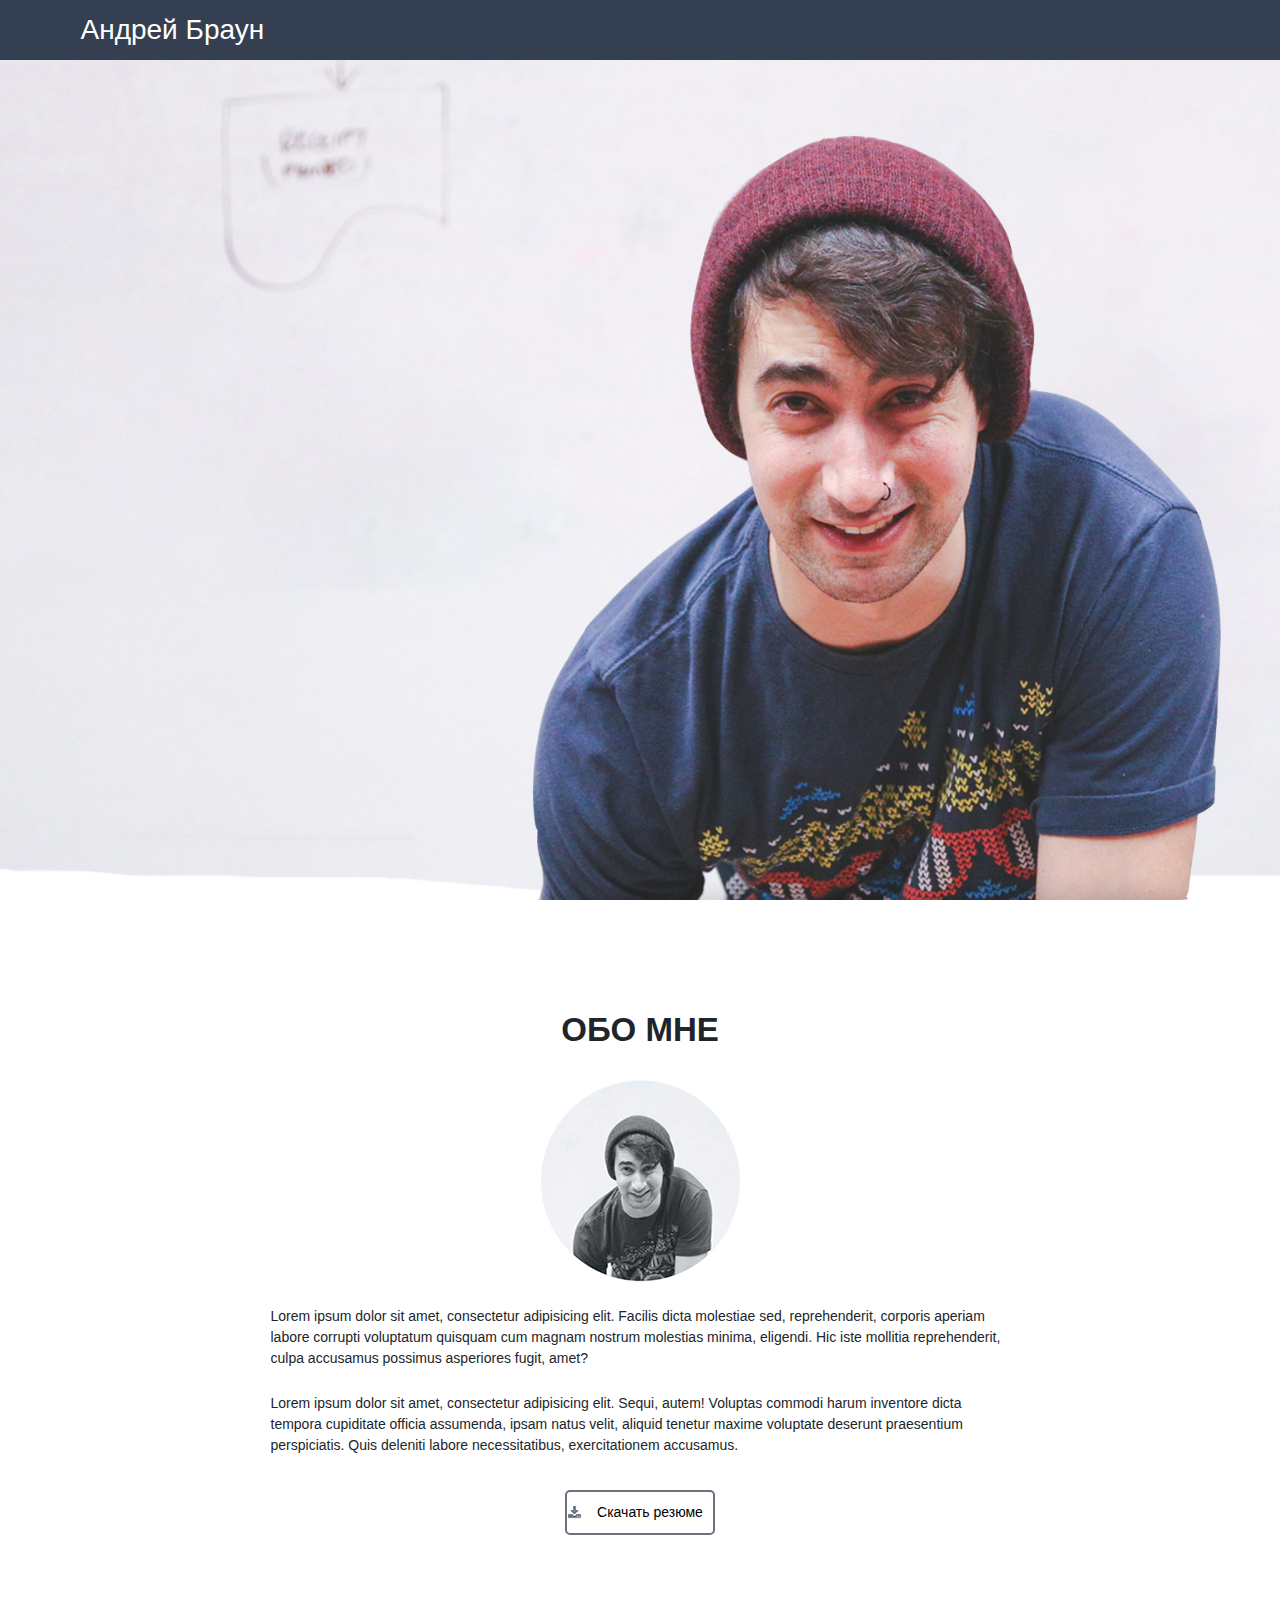
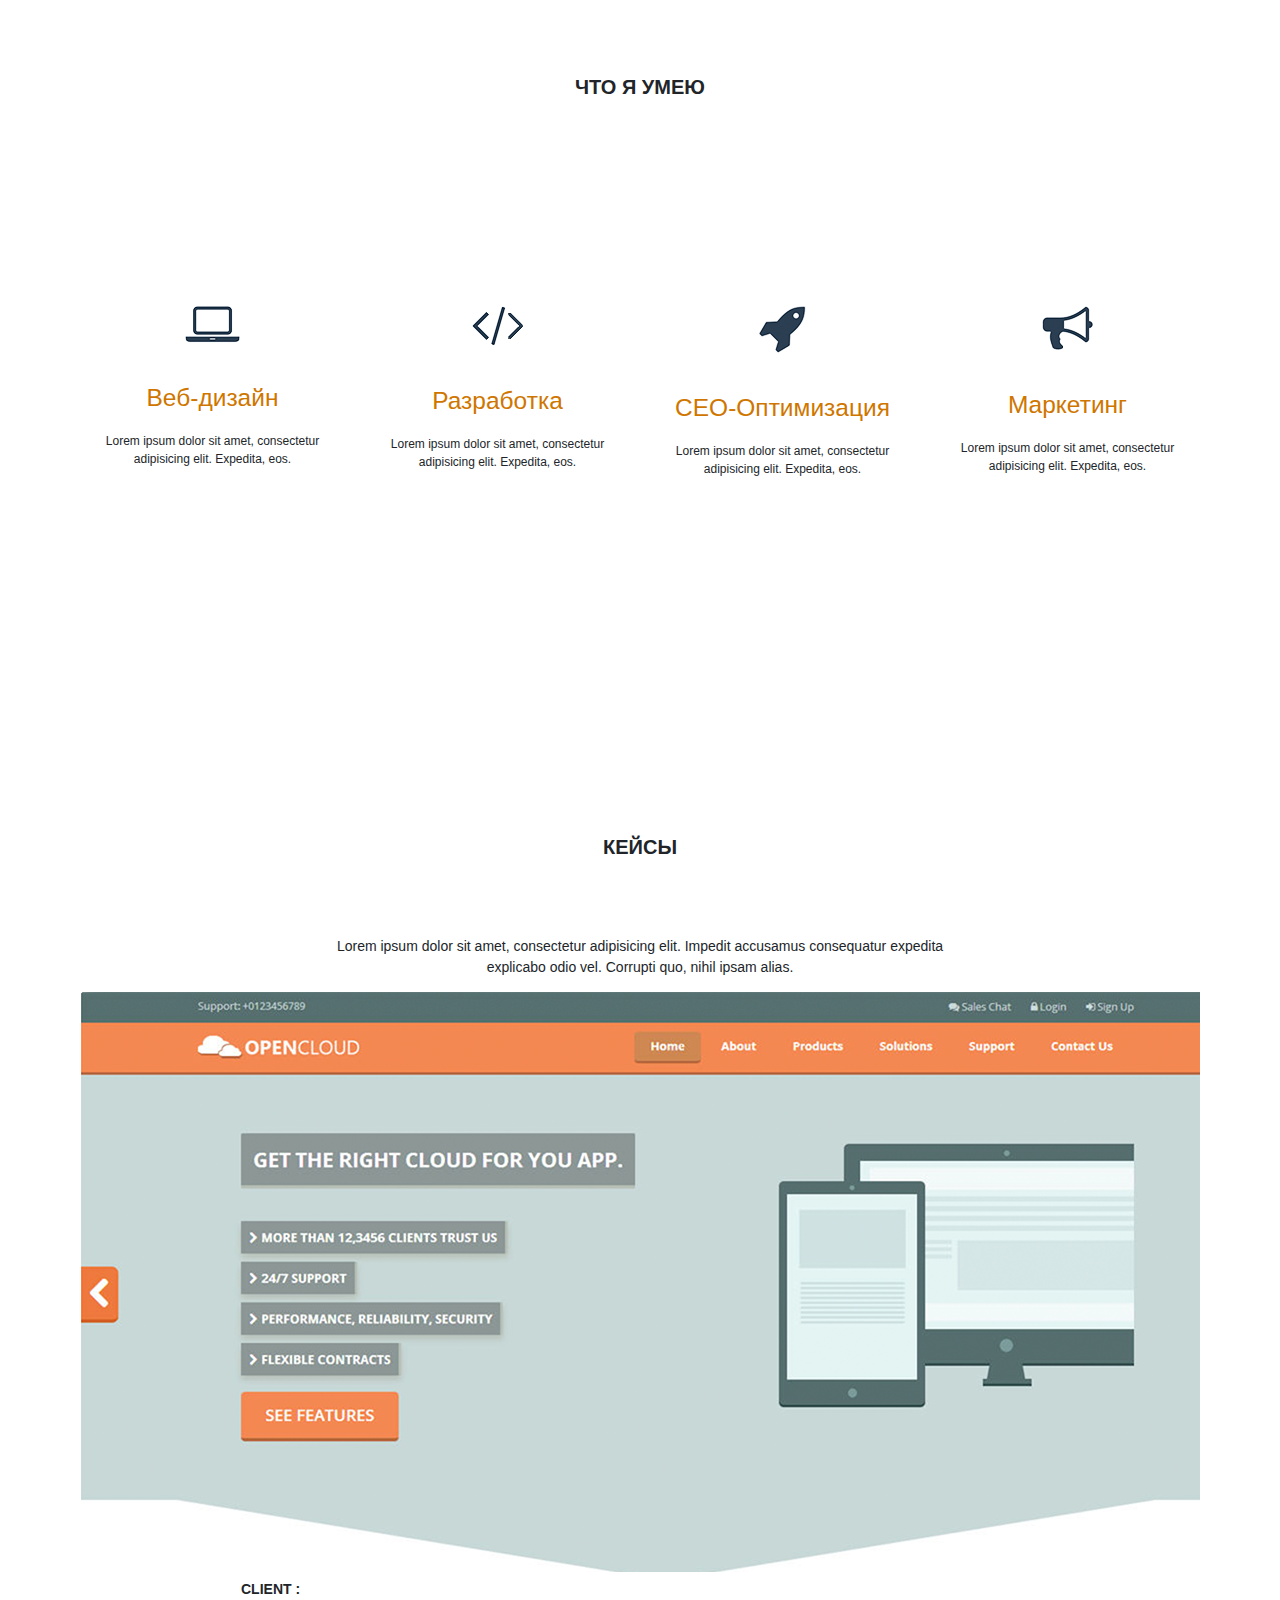
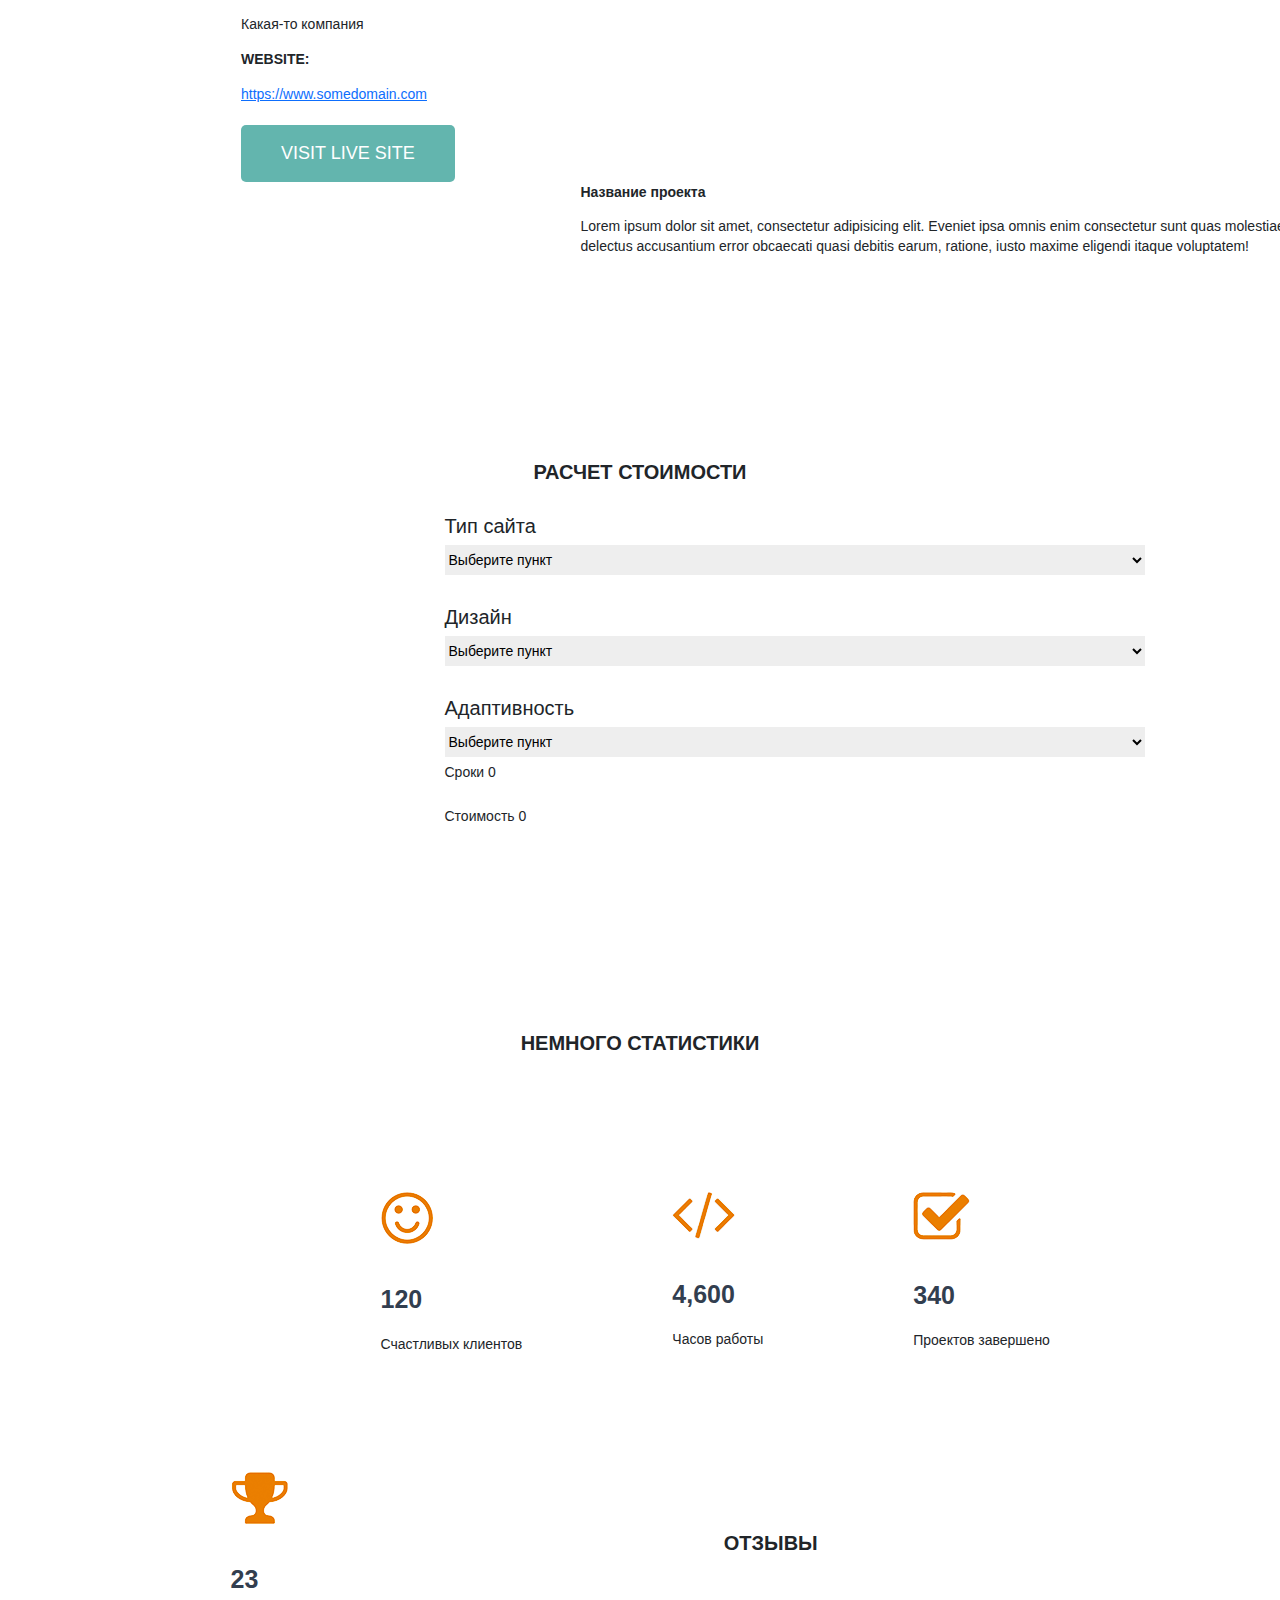
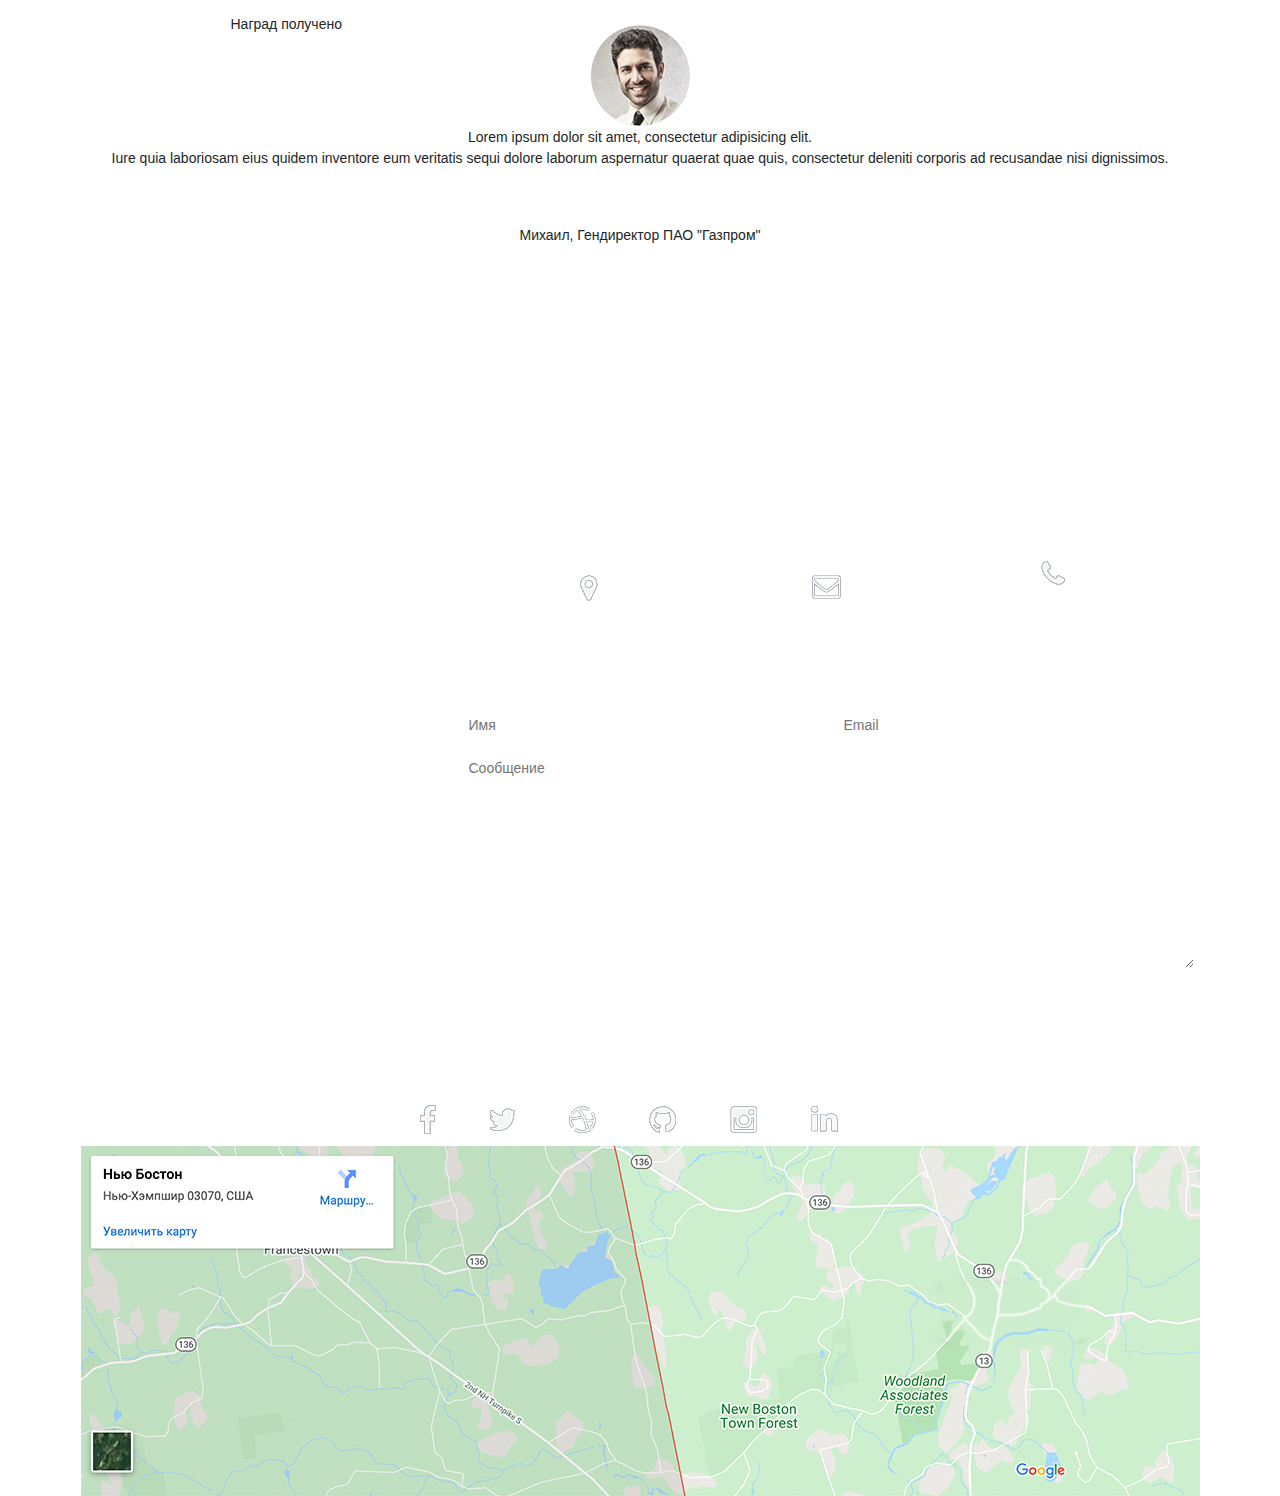
<file: src/index.html>
<!DOCTYPE html>
<html lang="en">
<head>
    <meta charset="UTF-8">
    <title>Андрей Браун - веб разработчик</title>
    <link rel="stylesheet" href="css/reset.css">
    <link rel="stylesheet" href="css/bootstrap.min.css">
    <link rel="stylesheet" href="css/style.css">
    <meta name="viewport" content="width=device-width, initial-scale=1.0">
</head>
<body>
<script>
  window.onload = function () {
   //document.body.classList.add('loaded_hiding');
    window.setTimeout(function () {
      document.body.classList.add('loaded');
      document.body.classList.remove('loaded_hiding');
    }, 500);
  }
</script>
<div class="preloader">
  <div class="preloader__row">
    <div class="preloader__item"></div>
    <div class="preloader__item"></div>
  </div>
</div>
<header> 
   <nav>
      <div class="container">
          <div class="row">
              <div class="col-xxl-2 col-lg-3 col-7">
              <div class="logo">Андрей Браун</div>
              </div>
              <div class="px-0 col-xxl-6 col-xl-7 col-lg-8 offset-xxl-4 offset-xl-2 offset-lg-1 d-none d-lg-block"><div class="menu">
              <ul>
            <li><a href="#">обо мне</a></li>
            <li><a href="#">услуги</a></li>
            <li><a href="#">кейсы</a></li>
           <li><a href="#">прайс</a></li>
           <li><a href="#">отзывы</a></li>
           <li><a href="#">контакты</a></li>
           </ul>
           </div>    
             </div>
             <div class="col-5 d-flex d-lg-none flex-column justify-content-center align-items-end">
             <div class="dropdown">
  <a class="btn btn-secondary dropdown-toggle white-btn" href="#" role="button" data-bs-toggle="dropdown" aria-expanded="false">
    Навигация
  </a>

  <ul class="dropdown-menu">
   
            <li><a class="dropdown-item" href="#">обо мне</a></li>
            <li><a class="dropdown-item" href="#">услуги</a></li>
            <li><a class="dropdown-item" href="#">кейсы</a></li>
           <li><a class="dropdown-item" href="#">прайс</a></li>
           <li><a class="dropdown-item" href="#">отзывы</a></li>
           <li><a class="dropdown-item" href="#">контакты</a></li>
  </ul>
            </div>
            </div>
            </div>
            </div>
</nav>
    </header>  
    <main>
<section class="main">
  <div class="container h-100">
   <div class="row align-items-center h-100">
   <div class="col-lg-6 mt-5 pt-5">
   <div class="title__container mt-5">
    <h1>Привет <br> Я Андрей Браун</h1>
    <h4>Фулл стек веб-разработчик</h4>
    <input type="button" value="Обо мне">
    <input type="button" value="Мои работы">
    </div></div></div></div>
  
    </section>

<br>
<br>
<br>
<br>
<br>
<br>
<br>
<br>
<br>
<br>
<br>
<br>
<br>
<br>
<br>
<br>
<br>
<br>
<br>
<br>
<br>
<br>
<br>
<br>
<br>
<br>
<br>
<br>
<br>
<br>
<br>
<br>
<br>
<br>
<br>
<br>
<br>
<br>
<br>
<br>
<br>
<br>
<br>
<br>
<br>
<br>
<br>
<br>
<br>
<br>
</main>
<div class="about_me">
  <div class="about_me_container container">
   <div class="row justify-content-center">
   <div class="col-12 col-sm-6 col-md-3 col-mg-2 text-center">
       <h2>ОБО МНЕ</h2>
       </div>
       </div>
       
    
    <img class="d-block mx-auto" src="img/myphoto.png" alt="">
    <div class="row justify-content-center">
        <div class="col-8"><p>Lorem ipsum dolor sit amet, consectetur adipisicing elit. Facilis dicta molestiae sed, reprehenderit, corporis aperiam labore corrupti voluptatum quisquam cum magnam nostrum molestias minima, eligendi. Hic iste mollitia reprehenderit, culpa accusamus possimus asperiores fugit, amet?</p>
    <p>Lorem ipsum dolor sit amet, consectetur adipisicing elit. Sequi, autem! Voluptas commodi harum inventore dicta tempora cupiditate officia assumenda, ipsam natus velit, aliquid tenetur maxime voluptate deserunt praesentium perspiciatis. Quis deleniti labore necessitatibus, exercitationem accusamus.</p></div>
    </div>
    </div>
    
</div>

<input  class="resume" type="submit" value="Cкачать резюме">


    <div class="skills">
      <div class="skills_container container">
       <h2>ЧТО Я УМЕЮ</h2>
       <div class="row justify-content-center text-center">
        <div class="skill col-12 col-sm-6 col-md-3">
           <img src="img/pc.png" alt="">
            <h3>Веб-дизайн</h3>
                <p>Lorem ipsum dolor sit amet, consectetur adipisicing elit. Expedita, eos.</p>
        </div>
        <div class="skill col-12 col-sm-6 col-md-3">
           <img src="img/log.png" alt="">
            <h3>Разработка</h3>
                <p>Lorem ipsum dolor sit amet, consectetur adipisicing elit. Expedita, eos.</p>
        </div>
        <div class="skill col-12 col-sm-6 col-md-3">
           <img src="img/log2.png" alt="">
            <h3>CEO-Оптимизация</h3>
                <p>Lorem ipsum dolor sit amet, consectetur adipisicing elit. Expedita, eos.</p>
        </div>
        <div class="skill col-12 col-sm-6 col-md-3">
           <img src="img/log3.png" alt="">
            <h3>Маркетинг</h3>
                <p>Lorem ipsum dolor sit amet, consectetur adipisicing elit. Expedita, eos.</p>
        </div>
        </div>
        </div>
    </div>
        <div class="info">
         <div class="info_container container">
          <h2>КЕЙСЫ</h2>
          <div class="row justify-content-center">
              <div class="par col-12 col-sm-6 col-md-7">
              <p>Lorem ipsum dolor sit amet, consectetur adipisicing elit. Impedit accusamus consequatur expedita explicabo odio vel. Corrupti quo, nihil ipsam alias.</p>
              </div>
              </div>
        <div class="cases_container container">
              <div class="row justify-content-start">
    <div class="cases"></div>
    <div class="client col-12 col-sm-6 col-md 3">   
        <p><b>CLIENT :</b></p>
            <p>Какая-то компания</p>
        <p><b>WEBSITE:</b></p>
            <a href="https://www.somedomain.com">https://www.somedomain.com</a><br>
    <input class="bl" type="button" value="VISIT LIVE SITE" >
                  </div>
    </div>
             </div>
             <div class name_container conteiner>
             <div class="row jusify-content-end">
    <div class="name_project col-sm-6 col-md-3">
           <p><b>Название проекта</b></p>
            <p>Lorem ipsum dolor sit amet, consectetur adipisicing elit. Eveniet ipsa omnis enim consectetur sunt quas molestiae sapiente delectus accusantium error obcaecati quasi debitis earum, ratione, iusto maxime eligendi itaque voluptatem!</p>
    </div> 
    </div>
    </div>
    
    <div class="count_price">
    <h2>Расчет стоимости</h2>
    </div>
    <div class="price">
           
            <h4>Тип сайта</h4>
                   <select name="list1" id="list">
                       <option value="value1">Выберите пункт</option>
                   </select>
           <h4>Дизайн</h4>
                   <select name="list1" id="list">
                       <option value="value1">Выберите пункт</option>
                   </select>
           <h4>Адаптивность</h4>
                   <select name="list1" id="list">
                       <option value="value1">Выберите пункт</option>
                   </select>
   
       <p>Сроки 0</p>
       <p>Стоимость 0</p>
    </div>

    <div class="stat">
           <h2>НЕМНОГО СТАТИСТИКИ</h2>
            <div class="stat1">
                   <img src="img/logo1.png" alt="">
                    <h3>120</h3>
                        <p>Счастливых клиентов</p>
            </div>
            <div class="stat2">
                   <img src="img/logo2.png" alt="">
                    <h3>4,600</h3>
                        <p>Часов работы</p>
            </div>
            <div class="stat3">
                   <img src="img/logo3.png" alt="">
                    <h3>340</h3>
                        <p>Проектов завершено</p>
            </div>
            <div class="stat4">
                   <img src="img/logo4.png" alt="">
                    <h3>23</h3>
                        <p>Наград получено</p>
            </div>
    </div>

    <h2>ОТЗЫВЫ</h2>
    <div class="feedback">
        <img  class ="miha" src="img/mihail.png" alt="">
        <p>Lorem ipsum dolor sit amet, consectetur adipisicing elit. <br>Iure quia laboriosam eius quidem inventore eum veritatis sequi dolore laborum aspernatur quaerat quae quis, consectetur deleniti corporis ad recusandae nisi dignissimos.</p>
        <br>
        <br>
        <p>Михаил, Гендиректор ПАО "Газпром"</p>
    </div>
  
<div class="contacts">
   <h2>МОИ КОНТАКТЫ</h2>
   <p>Lorem ipsum dolor sit amet, consectetur adipisicing elit. Eligendi, quod!</p>
   <div class="con1">
   <img src="img/geo.png" alt="">
    <p>Санкт-Петербург <br>Невский проспект</p>
    </div>
    <div class="con2">
    <img src="img/mail.png" alt="">
    <p>info@companymane.com</p>
    </div>
    <div class="con3">
    <img src="img/tel.png" alt="">
    <p>+79999999999</p>
    </div>
    <div class="message">
    <h3>Оставьте мне сообщение</h3>
    <input class="name" type="text" placeholder="Имя">
    <input class="mail" type="text" placeholder="Email"><br>
    <textarea class="area" name="Сообщение" id="" cols="30" rows="10" placeholder="Сообщение"></textarea>
    <input class="send" type="submit" value="Отправить"></div>
    <div class="networks"><ul>
        <li><img src="img/fb.png" alt="facebook"></li>
        <li><img src="img/tvit.png" alt="twitter"></li>
        <li><img src="img/bool.png" alt="bool"></li>
        <li><img src="img/kat.png" alt="githab"></li>
        <li><img src="img/inst.png" alt="instagram"></li>
        <li><img src="img/in.png" alt="liledin"></li>
    </ul></div>
</div>
<div class="map"></div>  
<script src="js/bootstrap.bundle.min.js"></script>     
</body>
</html>
</file>
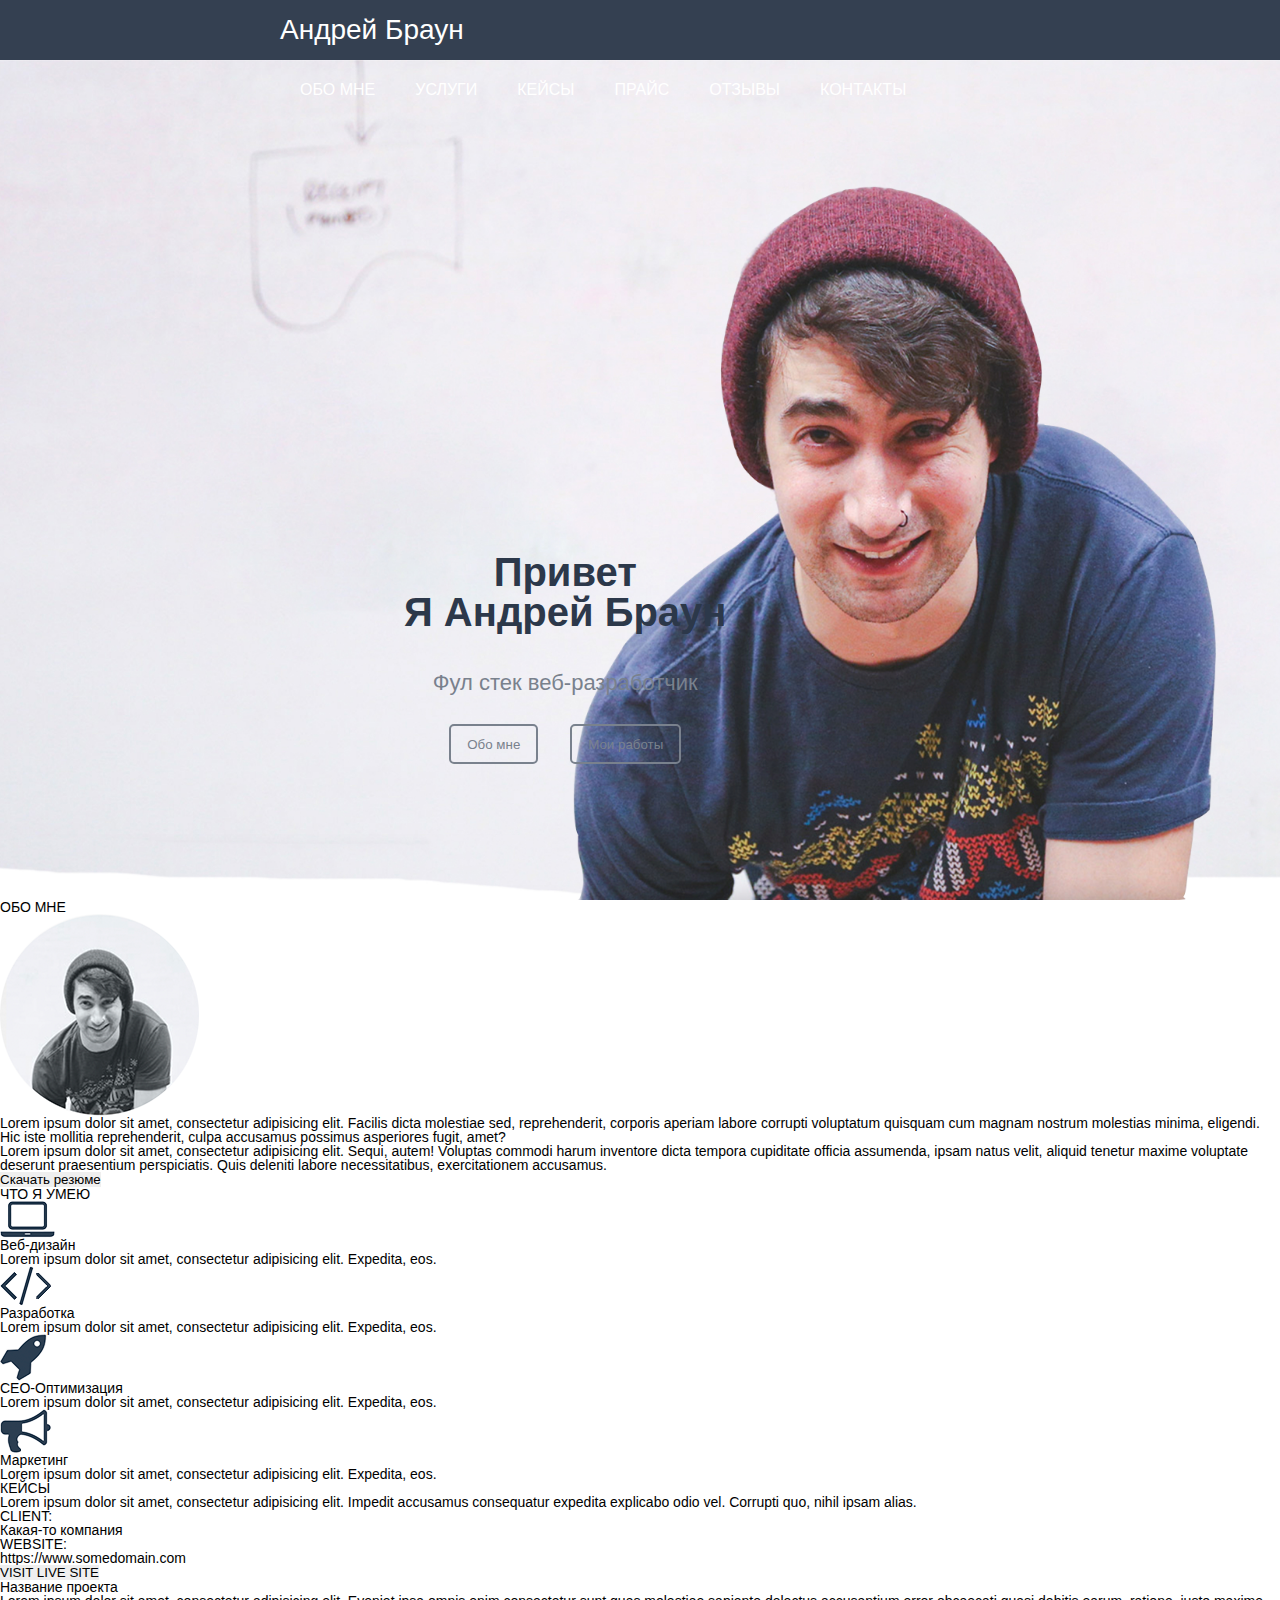
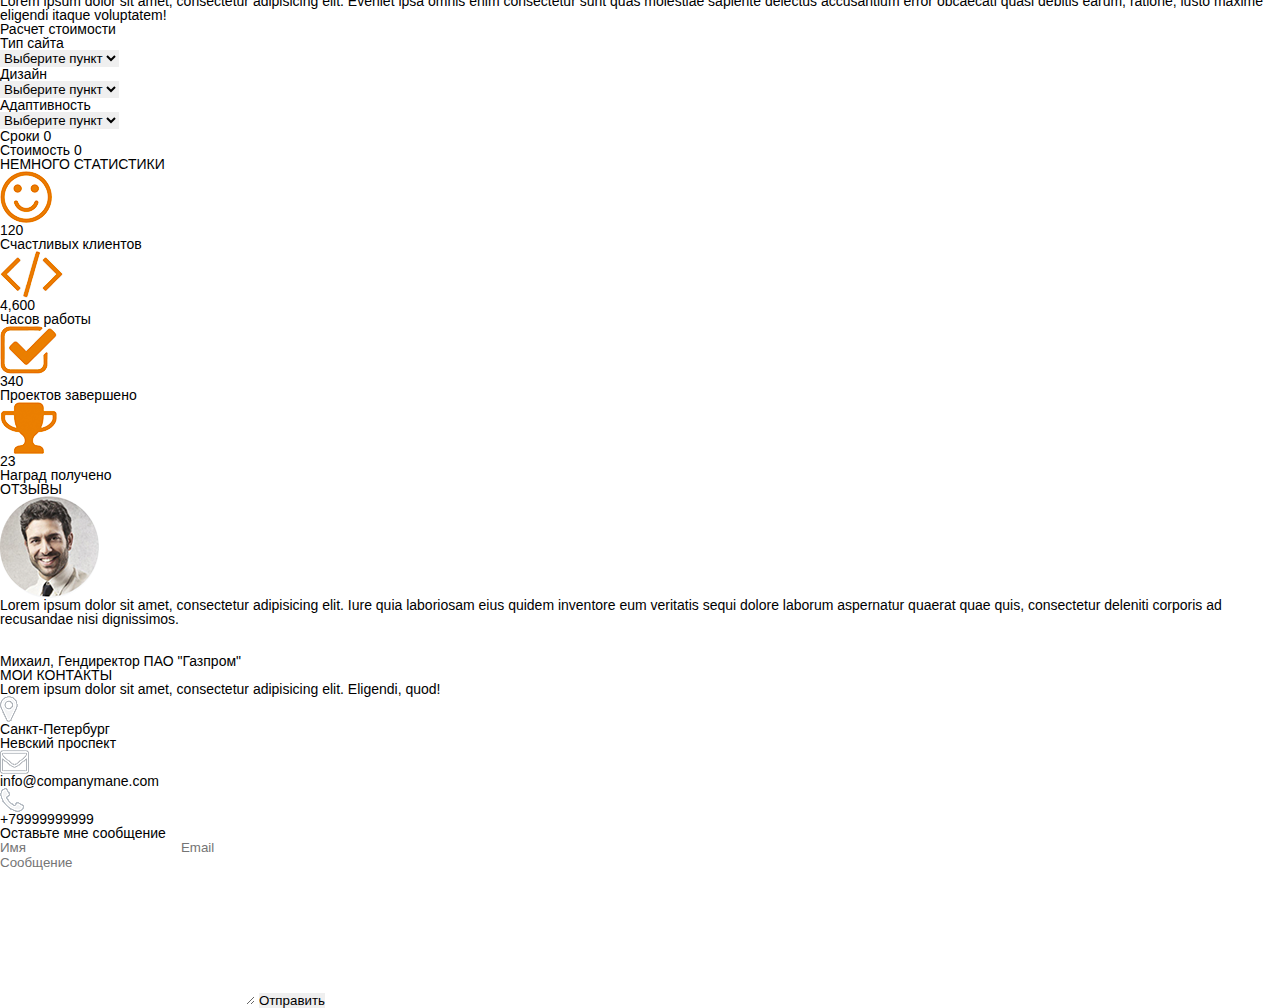
<file: src/src/index.html>
<!DOCTYPE html>
<html lang="en">
<head>
    <meta charset="UTF-8">
    <title>Андрей Браун - веб разработчик</title>
    <link rel="stylesheet" href="css/reset.css">
    <link rel="stylesheet" href="css/style.css">
</head>
<body>
<header> 
   <nav> 
       <div class="logo">Андрей Браун</div>
        <div class="menu"><ul>
       <li>обо мне</li>
       <li>услуги</li>
       <li>кейсы</li>
       <li>прайс</li>
       <li>отзывы</li>
       <li>контакты</li>
   </ul>
   </div>
   </nav>
    </header>    
<div class="main"><div class="title__container">
    <h1>Привет <br> Я Андрей Браун</h1>
    <h4>Фул стек веб-разработчик</h4>
    <input type="submit" value="Обо мне">
    <input type="submit" value="Мои работы">
</div></div>
<h2>ОБО МНЕ</h2>
<img class="my_photo" src="img/myphoto.png" alt="">
<div class="about_me">
    <p>Lorem ipsum dolor sit amet, consectetur adipisicing elit. Facilis dicta molestiae sed, reprehenderit, corporis aperiam labore corrupti voluptatum quisquam cum magnam nostrum molestias minima, eligendi. Hic iste mollitia reprehenderit, culpa accusamus possimus asperiores fugit, amet?</p>
    <p>Lorem ipsum dolor sit amet, consectetur adipisicing elit. Sequi, autem! Voluptas commodi harum inventore dicta tempora cupiditate officia assumenda, ipsam natus velit, aliquid tenetur maxime voluptate deserunt praesentium perspiciatis. Quis deleniti labore necessitatibus, exercitationem accusamus.</p>
</div>

<input  class="resume" type="submit" value="Cкачать резюме">


    <div class="skills">
       <h2>ЧТО Я УМЕЮ</h2>
        <div class="skill">
           <img src="img/pc.png" alt="">
            <h3>Веб-дизайн</h3>
                <p>Lorem ipsum dolor sit amet, consectetur adipisicing elit. Expedita, eos.</p>
        </div>
        <div class="skill1">
           <img src="img/log.png" alt="">
            <h3>Разработка</h3>
                <p>Lorem ipsum dolor sit amet, consectetur adipisicing elit. Expedita, eos.</p>
        </div>
        <div class="skill2">
           <img src="img/log2.png" alt="">
            <h3>CEO-Оптимизация</h3>
                <p>Lorem ipsum dolor sit amet, consectetur adipisicing elit. Expedita, eos.</p>
        </div>
        <div class="skill3">
           <img src="img/log3.png" alt="">
            <h3>Маркетинг</h3>
                <p>Lorem ipsum dolor sit amet, consectetur adipisicing elit. Expedita, eos.</p>
        </div>
        </div>
        
          <h2>КЕЙСЫ</h2>
    <div class="par"><p>Lorem ipsum dolor sit amet, consectetur adipisicing elit. Impedit accusamus consequatur expedita explicabo odio vel. Corrupti quo, nihil ipsam alias.</p></div>
    <div class="cases"></div>
    <div class="client">   
            <p>CLIENT:</p>
            <p>Какая-то компания</p>
            <p>WEBSITE:</p>
            <a href="https://www.somedomain.com">https://www.somedomain.com</a><br>
            <input type="button" value="VISIT LIVE SITE" class="bl">
    </div>
    <div class="name_project"><p>Название проекта</p>
            <p>Lorem ipsum dolor sit amet, consectetur adipisicing elit. Eveniet ipsa omnis enim consectetur sunt quas molestiae sapiente delectus accusantium error obcaecati quasi debitis earum, ratione, iusto maxime eligendi itaque voluptatem!</p>
    </div>  
    <div class="count_price"><h2>Расчет стоимости</h2></div>
    <div class="price">
           
               <h4>Тип сайта</h4>
                   <select name="list1" id="list">
                       <option value="value1">Выберите пункт</option>
                   </select>
           <h4>Дизайн</h4>
                   <select name="list1" id="list">
                       <option value="value1">Выберите пункт</option>
                   </select>
           <h4>Адаптивность</h4>
                   <select name="list1" id="list">
                       <option value="value1">Выберите пункт</option>
                   </select>
   
       <p>Сроки 0</p>
       <p>Стоимость 0</p>
    </div>
    
    <div class="stat">
           <h2>НЕМНОГО СТАТИСТИКИ</h2>
            <div class="stat1">
                   <img src="img/logo1.png" alt="">
                    <h3>120</h3>
                        <p>Счастливых клиентов</p>
            </div>
            <div class="stat2">
                   <img src="img/logo2.png" alt="">
                    <h3>4,600</h3>
                        <p>Часов работы</p>
            </div>
            <div class="stat3">
                   <img src="img/logo3.png" alt="">
                    <h3>340</h3>
                        <p>Проектов завершено</p>
            </div>
            <div class="stat4">
                   <img src="img/logo4.png" alt="">
                    <h3>23</h3>
                        <p>Наград получено</p>
            </div>
    </div>
    <h2>ОТЗЫВЫ</h2>
    <div class="feedback">
        <img  class ="miha" src="img/mihail.png" alt="">
        <p>Lorem ipsum dolor sit amet, consectetur adipisicing elit. Iure quia laboriosam eius quidem inventore eum veritatis sequi dolore laborum aspernatur quaerat quae quis, consectetur deleniti corporis ad recusandae nisi dignissimos.</p>
        <br>
        <br>
        <p>Михаил, Гендиректор ПАО "Газпром"</p>
    </div>
  
<div class="contacts">
   <h2>МОИ КОНТАКТЫ</h2>
   <p>Lorem ipsum dolor sit amet, consectetur adipisicing elit. Eligendi, quod!</p>
   <div class="con1">
   <img src="img/geo.png" alt="">
    <p>Санкт-Петербург <br>Невский проспект</p>
    </div>
    <div class="con2">
    <img src="img/mail.png" alt="">
    <p>info@companymane.com</p>
    </div>
    <div class="con3">
    <img src="img/tel.png" alt="">
    <p>+79999999999</p>
    </div>
    <div class="message">
    <h3>Оставьте мне сообщение</h3>
    <input class="name" type="text" placeholder="Имя">
    <input class="mail" type="text" placeholder="Email"><br>
    <textarea class="area" name="Сообщение" id="" cols="30" rows="10" placeholder="Сообщение"></textarea>
    <input class="send" type="submit" value="Отправить"></div>
</div>       
</body>
</html>
</file>
<file: src/css/style.css>
.preloader {
  position: fixed;
  left: 0;
  top: 0;
  right: 0;
  bottom: 0;
  background: #e0e0e0;
  z-index: 1001;
}

.preloader__row {
  position: relative;
  top: 50%;
  left: 50%;
  width: 70px;
  height: 70px;
  margin-top: -35px;
  margin-left: -35px;
  text-align: center;
  animation: preloader-rotate 3s infinite linear;
}

.preloader__item {
  position: absolute;
  display: inline-block;
  top: 0;
  background-color: #337ab7;
  border-radius: 100%;
  width: 35px;
  height: 35px;
  animation: preloader-bounce 2s infinite ease-in-out;
}

.preloader__item:last-child {
  top: auto;
  bottom: 0;
  animation-delay: -1s;
}

@keyframes preloader-rotate {
  100% {
    transform: rotate(360deg);
  }
}

@keyframes preloader-bounce {

  0%,
  100% {
    transform: scale(0);
  }

  50% {
    transform: scale(1);
  }
}

.loaded_hiding .preloader {
  transition: 0.5s opacity;
  opacity: 0;
}

.loaded .preloader {
  display: none;
}

body{
    font-family: Arial, sans-serif;
}
nav{
    width: 100%;
    height: 60px;
    background: #344051;
    position: fixed;
    z-index: 10;
    
}

.logo{
    color: #fff;
    font-size: 28px;
    line-height: 60px;
    float: left;
    -webkit-animation: comming 2s ease;
    -o-animation: comming 2s ease;
    animation: comming 2s ease;
}

.menu{
    float: left;
}

.menu li{
    float: left;
    line-height: 60px;
    color: #fff;
    margin-right: 40px;
    font-size: 13px;
    text-transform: uppercase;
   -webkit-animation: topshift 0.4s ease forwards;
   -o-animation: topshift 0.4s ease forwards;
   animation: topshift 0.4s ease forwards;
    opacity: 0;
}

.menu li:nth-child(2){
    animation-delay: 0.4s;
}
.menu li:nth-child(3){
    animation-delay: 0.8s;
}
.menu li:nth-child(4){
    animation-delay: 1.2s;
}
.menu li:nth-child(5){
    animation-delay: 1.6s;
}
.menu li:nth-child(6){
    animation-delay: 2s;
}
main{
    width: 100%;
    height: 100%;
}

.main{
    width: 100%;
    height: 100%;
    background: url(../img/boy.png) 90% 100%/auto 85% no-repeat,url(../img/bg.jpg) center/cover no-repeat;
}

.title__container{
    float: left;
    color: #2c384a;
    text-align: center;
    width: 100%;
    opacity: 0;
   -webkit-animation: titlemove 1s forwards;
    -o-animation: titlemove 1s forwards;
    animation: titlemove 1s forwards;
    -webkit-animation-delay: 2s;
    -o-animation-delay: 2s;
    animation-delay: 2s;  
}

.title__container h1{
    font-family: Arial, sans-serif;
    font-size: 70px;
    font-weight: bold;
    letter-spacing: 
}

.title__container h4{
    margin-top: 40px;
    font-size: 22px;
    color: #79818d;
}

.title__container input{
    height: 40px;
    text-align: center;
    border: 2px solid #79818d;
    background: none;
    border-radius: 5px;
    color: #79818d;
    padding: 0px 16px;
    margin: 30px 14px 0px 14px;
    cursor: pointer;
}
    
}
.title__container input{
    transition: all 0.2s;
    transform: scale(1);
}

.title__container input:hover{
    background: #344051;
    color: white;
}
.title__container input:active{
    transform: scale(1.1);
}
@keyframes comming{
    from{
        opacity: 0;
    }
    to{
        opacity: 1;
    }
}
@keyframes topshift{
    from{
        opacity: 0;
        margin-top: -80px;
    }
    to{
        opacity: 1;
        margin-top: 0px;
    }
}
@keyframes titlemove{
    from{
        opacity: 0;
        margin-left: -500px;
    }
    to{
        opacity: 1;
        margin-left: 404px;
    }
}
.menu li a{
    transition: all 0.1s;
    color: white;
    transform: scale(1);
    display: inline-block;
    text-decoration: none;
}

.menu li a:visited{
    color: white;
}
.menu li a:active{
    transform: scale(1.1);
}

.menu li a:hover{
    color: #f29213;
}

h2{
    margin-top: 100px;
    text-align: center;
    font-size: 20px;
    font-weight: bold;
}



.about_me_container h2{
    font-size: 33px;
    margin: 110px 0 30px;
    text-transform: uppercase;
}
.about_me_container p{
    margin-top: 24px;
}




.resume{
    margin: 0 auto;
    display: block;
    margin-top: 20px;
    border: 2px solid #6f707e;
    border-radius: 5px;
    padding: 10px 10px 10px 30px;
    background: url(../img/input.png) no-repeat;
    background-position: left;
    cursor: pointer;
    
}
.resume:hover{
    background: #344051;
    color: white;
}
.resume:active{
    transform: scale(1.1);
}

.skills{
    background: url(../img/bg2.jpg);
    height: 700px;
    margin-top: 90px;
    background-attachment: fixed;
    background-position: center;
    background-repeat: no-repeat;
    background-size: cover;
}

.skills h2{
    padding-top: 40px;
}

.skills p{
    font-size: 12px;
}

.skill{
    height: 40px;
    margin-top: 200px;
}

h3{
    color: #cf7600;
    margin-top: 40px;
    margin-bottom: 20px;
}

.par{
    text-align: center;
    margin-top: 70px;
}

.cases{
    background: url(../img/photo.png);
    width: 100%;
    height: 580px;
    
}

.client{
    float: left;
    margin-left: 150px;
}

.client>p{
    margin-top: 0.5em;
}

.name_project{
    line-height: 20px;
    width: 800px;
    margin-left: 500px;
}

.bl{
    margin-top: 20px;
    border: 2px;
    background: #63b5ae;
    color: white;
    border-radius: 5px;
    padding: 15px 40px 15px 40px;
    font-size: 18px;
}
.bl:hover{
    transform: scale(1.1);
}

.count_price{
    margin-top: 190px;
    text-transform: uppercase;
}

.price{
    margin-left: 364px;
    
}

.price>h4{
    font-size: 20px;
    margin-top: 30px;
}

select{
    background: #eeeeee;
    width: 700px;
    height: 30px;
}

.price>p{
    line-height: 30px;
}

.price select:hover{
    transform: scale(1.05);
    border-radius: 5px;
}

.stat{
    background: url(../img/bg3.jpg);
    width: 100%;
    height: 500px;
    background-attachment: fixed;
    background-position: center;
    background-repeat: no-repeat;
    background-size: cover;
}

.stat h2{
    padding-top:  100px;
}


.stat1{
    float: left;
    height: 150px;
    margin-left: 300px;
    margin-top: 130px;
    
}
.stat2{
    float: left;
    height: 150px;
    margin-left: 150px;
     margin-top: 130px;
}
.stat3{
    float: left;
    height: 150px;
    margin-left: 150px;
    margin-top: 130px;
    
}
.stat4{
    float:left;
    height: 150px;
    margin-left: 150px;
    margin-top: 130px;
    
}

.stat1>h3{
    color: #323e4f;
    font-size: 25px;
    font-weight: bold;
}

.stat2>h3{
    color: #323e4f;
    font-size: 25px;
    font-weight: bold;
}
.stat3>h3{
    color: #323e4f;
    font-size: 25px;
    font-weight: bold;
}
.stat4>h3{
    color: #323e4f;
    font-size: 25px;
    font-weight: bold;
}

.miha{
    display: block;
    margin: 0 auto;
    margin-top: 70px;
}

.feedback{
    line-height: 1.5em;
    margin-top: 30px;
    text-align: center;
   
}
.contacts{
    background: url(../img/bg4.jpg);
    width: 100%;
    height: 800px;
    background-attachment: fixed;
    background-position: center;
    background-repeat: no-repeat;
    background-size: cover;
    
}
.contacts>h2{
    padding-top: 50px;
    color: #fff;
}
.contacts>p{
    text-align: center;
    color: #fff;
    margin-top: 60px;
}

.con1{
    float: left;
    color: #fff;
    margin-top: 60px;
    margin-left: 450px;
    text-align: center;
    line-height: 1.5em;
    
}
.con2{
    float: left;
    color: #fff;
    margin-left: 100px;
    margin-top: 60px;
    text-align: center;
    line-height: 1em;
}
.con3{
    margin-top: 60px;
    text-align: center;
    line-height: 1em;
    color: #fff;
}

.message h3{
    color: white;
    margin-top: 60px;
    text-align: center;
    text-transform: uppercase;

}
.name{
    float: left;
    width: 350px;
    height: 35px;
    margin-left: 388px;
}
.mail{
    width: 350px;
    height: 35px;
    margin-left: 25px;
}

.area{
    margin-left: 388px;
    width: 725px;
    margin-top: 15px;
}

.send{
    display: block;
    margin: 0 auto;
    margin-top: 30px;
    border: 2px solid white;
    border-radius: 5px;
    background: none;
    padding: 13px 5px 13px 5px;
    color: white;
}
.send:hover{
    background: #344051;
    color: white;
}
.send:active{
    transform: scale(1.1);
}

.networks{
    text-align: center;
    margin-top: 50px;
}

.networks li{
    display: inline;
    margin-right: 50px;
    
}
.map{
    background: url(../img/map.png);
    width: 100%;
    height: 350px;
}

.white-btn:visited{
color: white;
}

@media(max-width: 991px){
    .title__container, .title__container h4, .title__container input{
        color: white;
        position: relative;
        z-index: 3;
}
    .title__container input{
        border: 2px solid #fff;
    }
    .main{
        position: relative;
}
    main::after{
        content: "";
        bottom: 0;
        top: 0;
        left: 0;
        right: 0;
        position: absolute;
        background: rgba(0,0,0,0.4);
    }
}
</file>
<file: src/src/css/style.css>
body{
    font-family: Arial, sans-serif;
}
nav{
    width: 100%;
    height: 60px;
    background: #344051;
}

.logo{
    color: #fff;
    font-size: 28px;
    line-height: 60px;
    padding-left: 280px;
    float: left;
}

.menu{
    float: left;
    padding-left: 300px;
}

.menu li{
    float: left;
    line-height: 60px;
    color: #fff;
    margin-right: 40px;
    font-size: 16px;
    text-transform: uppercase;
}

.main{
    width: 100%;
    height: calc(100% - 60px);
    background: url(../img/boy.png) 90% 100%/auto 85% no-repeat,url(../img/bg.jpg) center/cover no-repeat;
}

.title__container{
    float: left;
    margin: 432px 0px 0px 404px;
    color: #2c384a;
    text-align: center;
}

.title__container h1{
    font-size: 40px;
    font-weight: bold;
}

.title__container h4{
    margin-top: 40px;
    font-size: 22px;
    color: #79818d;
}

.title__container input{
    height: 40px;
    text-align: center;
    border: 2px solid #79818d;
    background: none;
    border-radius: 5px;
    color: #79818d;
    padding: 0px 16px;
    margin: 30px 14px 0px 14px;
}
</file>
